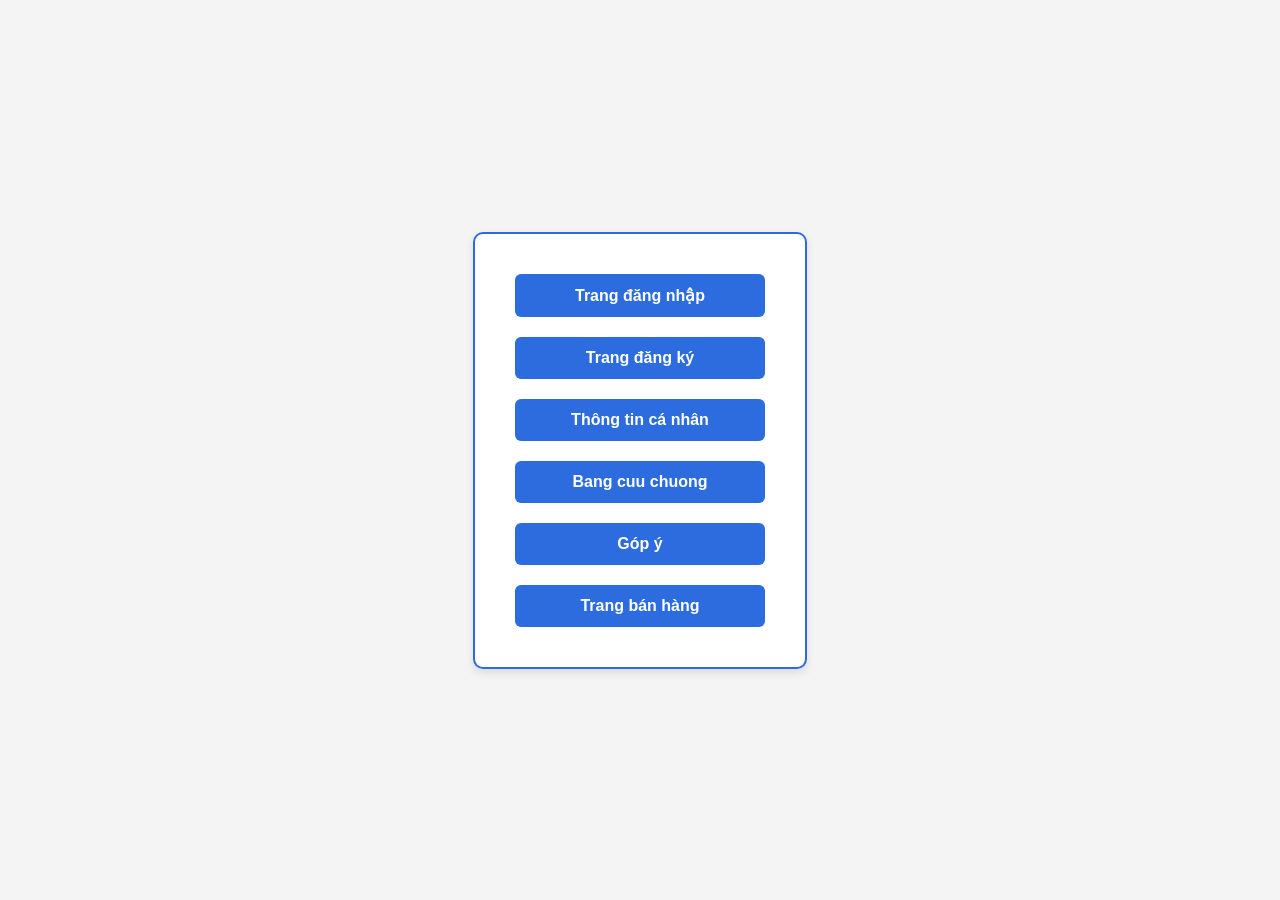
<file: index.html>
<!DOCTYPE html>
<html lang="vi">
	<head>
		<title>Trang chủ</title>
		<meta charset="utf-8">
		<link rel="stylesheet" href="css/index.css">
	</head>
	<body>
		<div class="container">
			<a href="html/dangnhap.html">Trang đăng nhập</a>
			<a href="html/dangky.html">Trang đăng ký</a>
			<a href="html/thongtin.html">Thông tin cá nhân</a>
			<a href="html/bang-cuu-chuong.html">Bang cuu chuong</a>
			<a href="html/gopy.html">Góp ý</a>
			<a href="html/san-pham.html">Trang bán hàng</a>
		</div>
	</body>
</html>
</file>
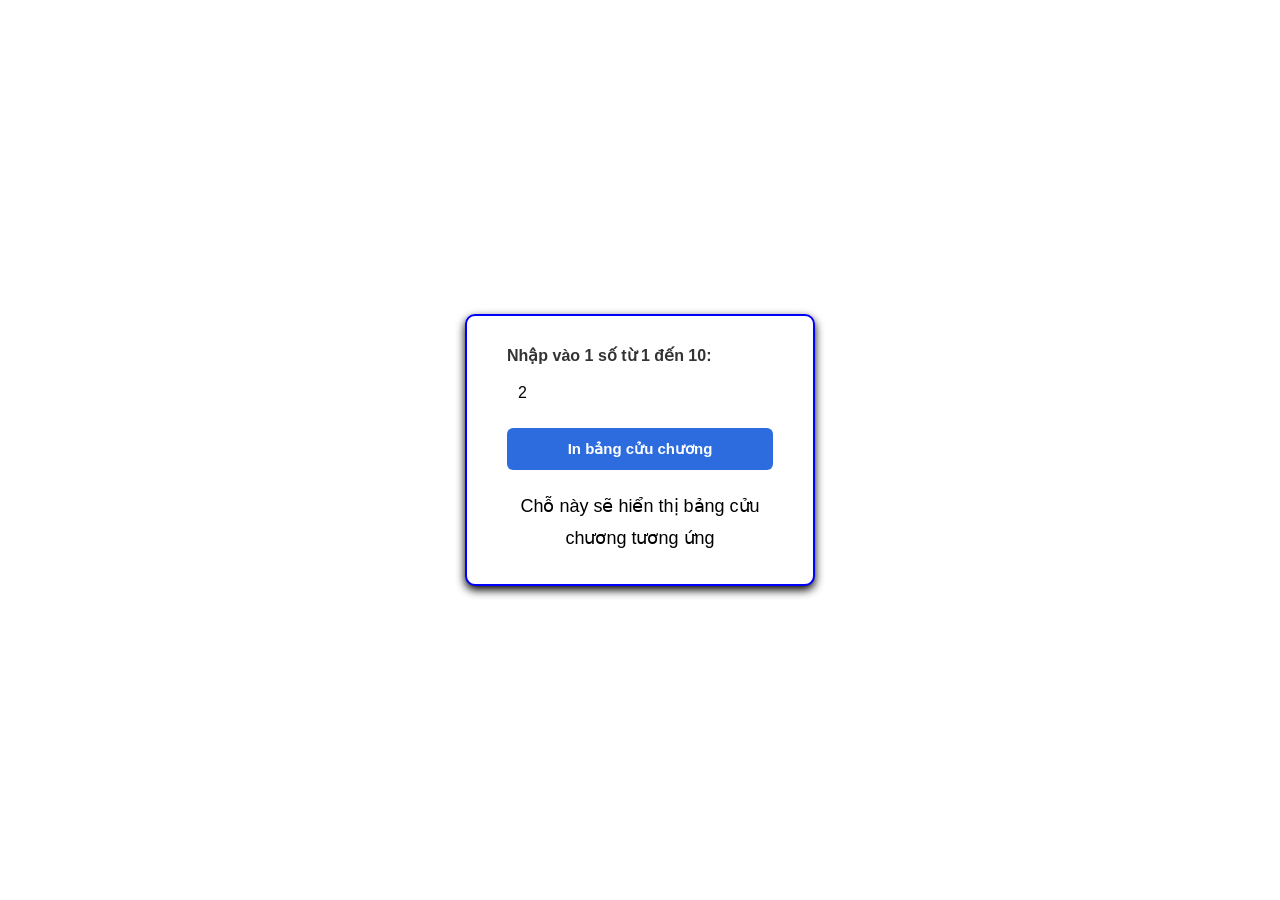
<file: html/bang-cuu-chuong.html>
<!DOCTYPE html>
<html lang = "vi">
	<head>
		<title>Bảng cửu chương</title>
		<meta charset = "utf-8">
		<link rel="stylesheet" href="../css/bang-cuu-chuong.css">
	</head>
	<body>
		<div class = "container">
            <form>
                <label>Nhập vào 1 số từ 1 đến 10:</label>
                <input type = "number" name = "txtSo" id = "txtSo" placeholder="Nhập vào 1 số" min = "1" max = "10" value = "2">
                <input type = "button" id = "btnPrint" value = "In bảng cửu chương" onclick="printBCC(document.getElementById('txtSo').value)">
            </form>
			<div id = "result">
                Chỗ này sẽ hiển thị bảng cửu chương tương ứng
            </div>
		</div>
        <script src = "../js/lib.js"></script>
	</body>
</html>
</file>
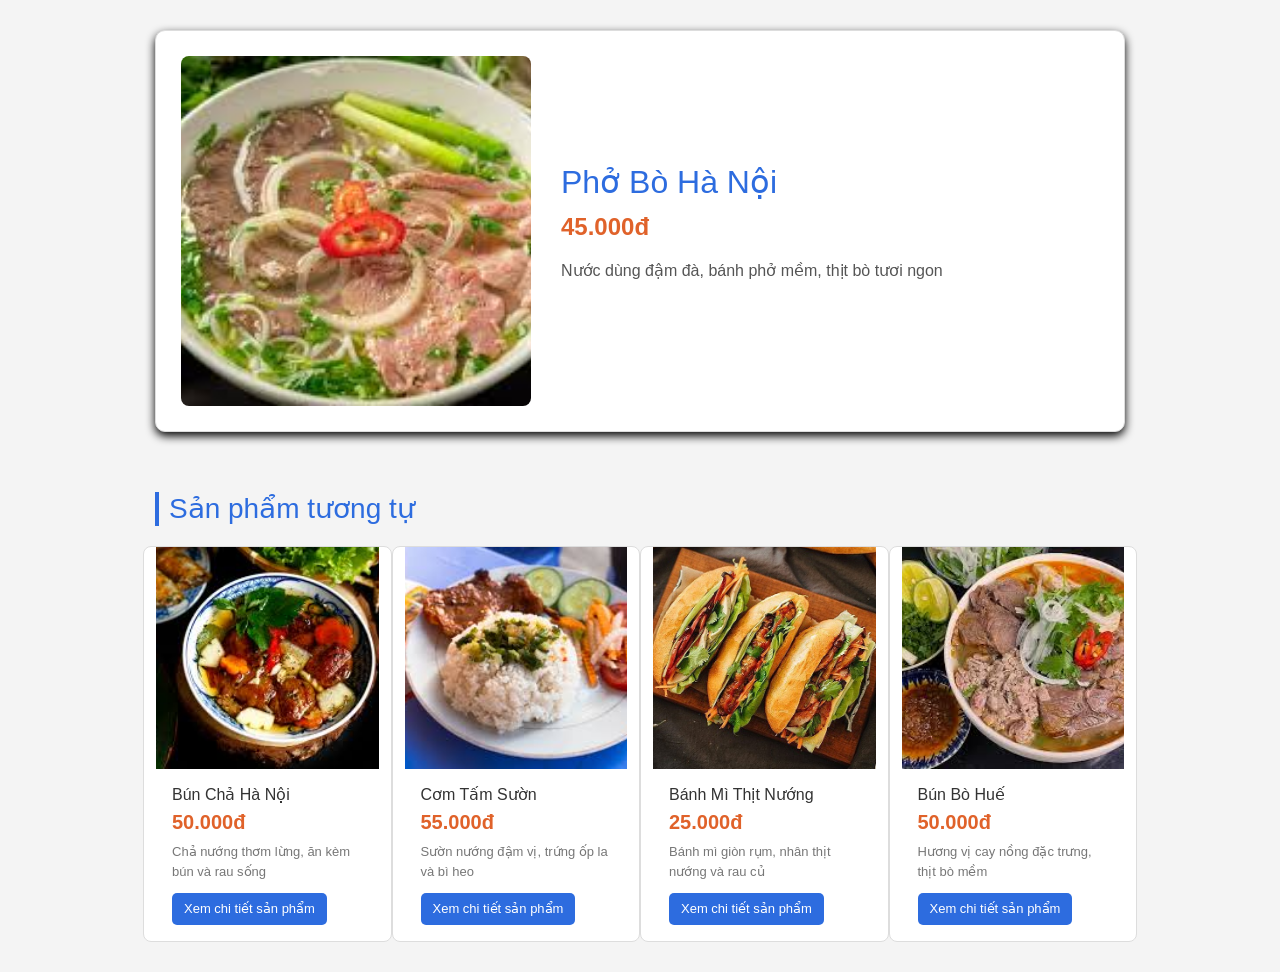
<file: html/chi-tiet-san-pham.html>
<!DOCTYPE html>
<html lang="vi">
	<head>
		<title>Chi tiết sản phẩm</title>
		<meta charset="utf-8">
		<link href="https://cdn.jsdelivr.net/npm/bootstrap@5.3.8/dist/css/bootstrap.min.css" rel="stylesheet">
		<script src="https://cdn.jsdelivr.net/npm/bootstrap@5.3.8/dist/js/bootstrap.bundle.min.js"></script>
		<link rel="stylesheet" href="../css/chi-tiet-san-pham.css">
		<script src="../js/lib.js"></script>
	</head>
	<body>
		<div class="container" id="detail-container">
		</div>
		<div class="container">
			<h3 class="related-title">Sản phẩm tương tự</h3>
			<div class="row row-cols-1 row-cols-md-4 g-4" id="related-list"></div>
		</div>
		<script src="../js/chi-tiet-san-pham.js"></script>
	</body>
</html>
</file>
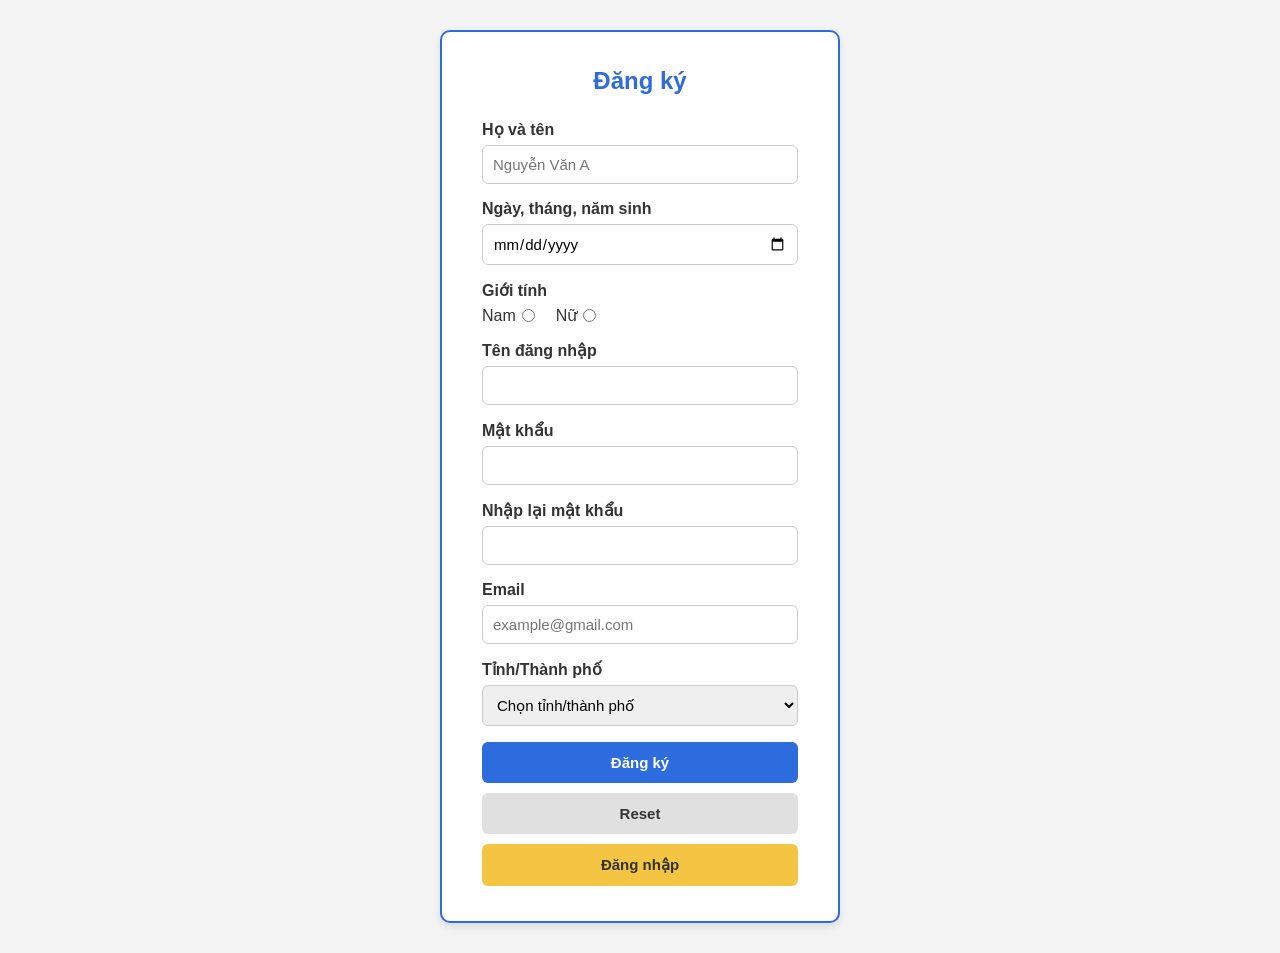
<file: html/dangky.html>
<!DOCTYPE html>
<html lang="vi">
	<head>
		<title>Đăng ký</title>
		<meta charset="utf-8">
		<link rel="stylesheet" href="../css/dangky.css">
	</head>
	<body>
		<div class="container">
			<form id="frmLogin">
				<h2>Đăng ký</h2>
				<div class="form-group">
					<label for="txtName">Họ và tên</label>
					<input type="text" id="txtName" name="txtName" placeholder="Nguyễn Văn A" required>
				</div>
				<div class="form-group">
					<label for="Age">Ngày, tháng, năm sinh</label>
					<input type="date" id="Age" name="Age" required>
				</div>
				<div class="form-group">
					<label>Giới tính</label>
					<div class="check-group">
						<label for="gioitinh">Nam</label>
						<input type="radio" id="Gioitinh" name="Gioitinh" value="Nam">
						<label for="gioitinh">Nữ</label>
						<input type="radio" id="Gioitinh" name="Gioitinh" value="Nữ">
					</div>
				</div>
				<div class="form-group">
					<label for="txtUsername">Tên đăng nhập</label>
					<input type="text" id="txtUsername" name="txtUsername" required>
				</div>
				<div class="form-group">
					<label for="txtPassword">Mật khẩu</label>
					<input type="password" id="txtPassword" name="txtPassword" required>
				</div>
				<div class="form-group">
					<label for="txtConfirmPassword">Nhập lại mật khẩu</label>
					<input type="password" id="txtConfirmPassword" name="txtConfirmPassword" required>
				</div>
				<div class="form-group">
					<label for="Email">Email</label>
					<input type="email" id="Email" name="Email" placeholder="example@gmail.com" required>
				</div>
				<div class="form-group">
					<label for="City">Tỉnh/Thành phố</label>
					<select id="City" name="City" required>
						<option value="">Chọn tỉnh/thành phố</option>
						<option value="Hà Nội">Hà Nội</option>
						<option value="TP. Hồ Chí Minh">TP. Hồ Chí Minh</option>
						<option value="Đà Nẵng">Đà Nẵng</option>
						<option value="Hải Phòng">Hải Phòng</option>
						<option value="Cần Thơ">Cần Thơ</option>
						<option value="An Giang">An Giang</option>
						<option value="Bà Rịa - Vũng Tàu">Bà Rịa - Vũng Tàu</option>
						<option value="Bắc Giang">Bắc Giang</option>
						<option value="Bắc Kạn">Bắc Kạn</option>
						<option value="Bạc Liêu">Bạc Liêu</option>
						<option value="Bắc Ninh">Bắc Ninh</option>
						<option value="Bến Tre">Bến Tre</option>
						<option value="Bình Định">Bình Định</option>
						<option value="Bình Dương">Bình Dương</option>
						<option value="Bình Phước">Bình Phước</option>
						<option value="Bình Thuận">Bình Thuận</option>
						<option value="Cà Mau">Cà Mau</option>
						<option value="Cao Bằng">Cao Bằng</option>
						<option value="Đắk Lắk">Đắk Lắk</option>
						<option value="Đắk Nông">Đắk Nông</option>
						<option value="Điện Biên">Điện Biên</option>
						<option value="Đồng Nai">Đồng Nai</option>
						<option value="Đồng Tháp">Đồng Tháp</option>
						<option value="Gia Lai">Gia Lai</option>
						<option value="Hà Giang">Hà Giang</option>
						<option value="Hà Nam">Hà Nam</option>
						<option value="Hà Tĩnh">Hà Tĩnh</option>
						<option value="Hải Dương">Hải Dương</option>
						<option value="Hậu Giang">Hậu Giang</option>
						<option value="Hòa Bình">Hòa Bình</option>
						<option value="Hưng Yên">Hưng Yên</option>
						<option value="Khánh Hòa">Khánh Hòa</option>
						<option value="Kiên Giang">Kiên Giang</option>
						<option value="Kon Tum">Kon Tum</option>
						<option value="Lai Châu">Lai Châu</option>
						<option value="Lâm Đồng">Lâm Đồng</option>
						<option value="Lạng Sơn">Lạng Sơn</option>
						<option value="Lào Cai">Lào Cai</option>
						<option value="Long An">Long An</option>
						<option value="Nam Định">Nam Định</option>
						<option value="Nghệ An">Nghệ An</option>
						<option value="Ninh Bình">Ninh Bình</option>
						<option value="Ninh Thuận">Ninh Thuận</option>
						<option value="Phú Thọ">Phú Thọ</option>
						<option value="Phú Yên">Phú Yên</option>
						<option value="Quảng Bình">Quảng Bình</option>
						<option value="Quảng Trị">Quảng Trị</option>
						<option value="Quảng Ngãi">Quảng Ngãi</option>
						<option value="Quảng Nam">Quảng Nam</option>
						<option value="Quảng Ninh">Quảng Ninh</option>
					</select>
				</div>
				
				<div class="form-control">
					<input type="submit" value="Đăng ký" name="sbLogin" id="control">
					<input type="reset" value="Reset" name="sbReset" id="control">
					<input type="button" value="Đăng nhập" name="sbLogin" id="control" onclick="window.location.href='dangnhap.html'">
				</div>
			</form>
		</div>
	</body>
</html>
</file>
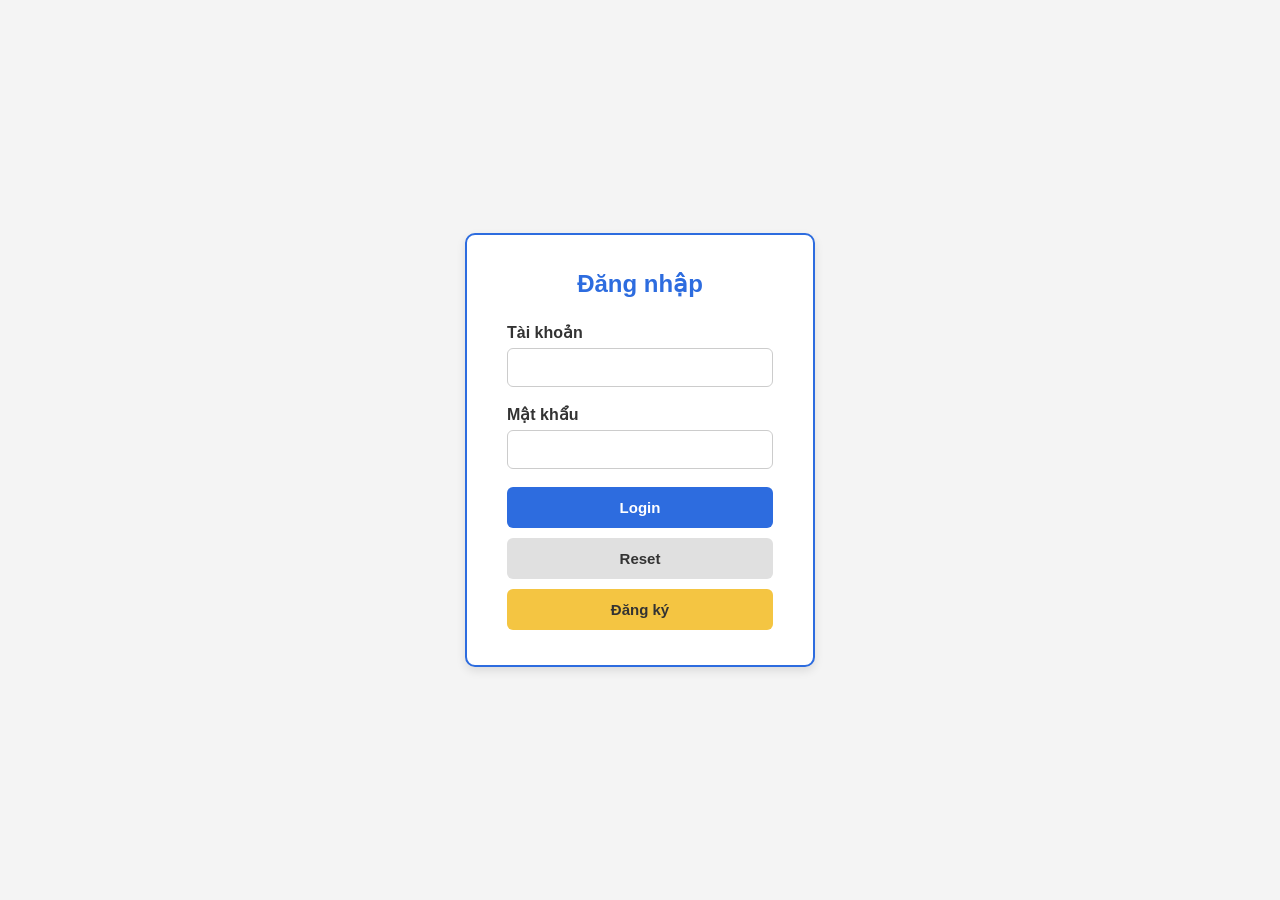
<file: html/dangnhap.html>
<!DOCTYPE html>
<html lang="vi">
	<head>
		<title>Đăng nhập</title>
		<meta charset="utf-8">
		<link rel="stylesheet" href="../css/dangnhap.css">
	</head>
	<body>
		<div class="container">
			<form id="frmLogin">
				<h2>Đăng nhập</h2>
				<div class="form-group">
					<label for="txtUsername">Tài khoản</label>
					<input type="text" id="txtUsername" name="txtUsername">
				</div>
				<div class="form-group">
					<label for="txtPassword">Mật khẩu</label>
					<input type="password" id="txtPassword" name="txtPassword">
				</div>

				<div class="form-control">
					<input type="submit" value="Login" name="sbLogin" id="control">
					<input type="reset" value="Reset" name="sbReset" id="control">
					<input type="button" value="Đăng ký" name="sbRegister" id="control" onclick="window.location.href='dangky.html'" target="_blank">
				</div>
			</form>
		</div>
	</body>
</html>
</file>
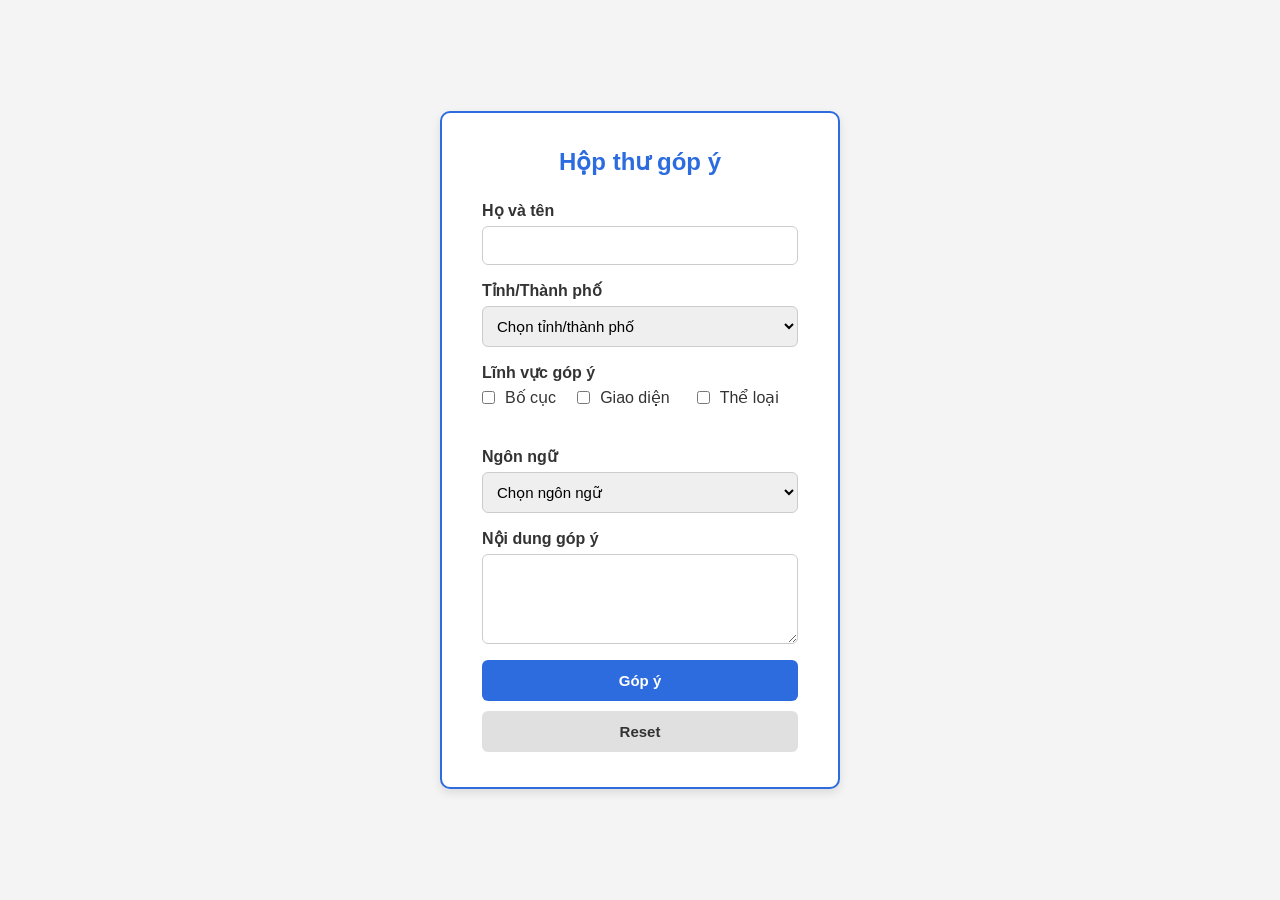
<file: html/gopy.html>
<!DOCTYPE html>
<html lang="vi">

<head>
	<title>Góp ý</title>
	<meta charset="utf-8">
	<link rel="stylesheet" href="../css/gopy.css">
</head>

<body>
	<div class="container">
		<form id="frmLogin">
			<h2>Hộp thư góp ý</h2>
			<div class="form-group">
				<label for="txtUsername">Họ và tên</label>
				<input type="text" id="txtUsername" name="txtUsername">
			</div>
			<div class="form-group">
				<label for="txtPassword">Tỉnh/Thành phố</label>
				<select id="txtPassword" name="txtPassword">
					<option value="">Chọn tỉnh/thành phố</option>
					<option value="Hà Nội">Hà Nội</option>
					<option value="TP. Hồ Chí Minh">TP. Hồ Chí Minh</option>
					<option value="Đà Nẵng">Đà Nẵng</option>
					<option value="Hải Phòng">Hải Phòng</option>
					<option value="Cần Thơ">Cần Thơ</option>
					<option value="An Giang">An Giang</option>
					<option value="Bà Rịa - Vũng Tàu">Bà Rịa - Vũng Tàu</option>
					<option value="Bắc Giang">Bắc Giang</option>
					<option value="Bắc Kạn">Bắc Kạn</option>
					<option value="Bạc Liêu">Bạc Liêu</option>
					<option value="Bắc Ninh">Bắc Ninh</option>
					<option value="Bến Tre">Bến Tre</option>
					<option value="Bình Định">Bình Định</option>
					<option value="Bình Dương">Bình Dương</option>
					<option value="Bình Phước">Bình Phước</option>
					<option value="Bình Thuận">Bình Thuận</option>
					<option value="Cà Mau">Cà Mau</option>
					<option value="Cao Bằng">Cao Bằng</option>
					<option value="Đắk Lắk">Đắk Lắk</option>
					<option value="Đắk Nông">Đắk Nông</option>
					<option value="Điện Biên">Điện Biên</option>
					<option value="Đồng Nai">Đồng Nai</option>
					<option value="Đồng Tháp">Đồng Tháp</option>
					<option value="Gia Lai">Gia Lai</option>
					<option value="Hà Giang">Hà Giang</option>
					<option value="Hà Nam">Hà Nam</option>
					<option value="Hà Tĩnh">Hà Tĩnh</option>
					<option value="Hải Dương">Hải Dương</option>
					<option value="Hậu Giang">Hậu Giang</option>
					<option value="Hòa Bình">Hòa Bình</option>
					<option value="Hưng Yên">Hưng Yên</option>
					<option value="Khánh Hòa">Khánh Hòa</option>
					<option value="Kiên Giang">Kiên Giang</option>
					<option value="Kon Tum">Kon Tum</option>
					<option value="Lai Châu">Lai Châu</option>
					<option value="Lâm Đồng">Lâm Đồng</option>
					<option value="Lạng Sơn">Lạng Sơn</option>
					<option value="Lào Cai">Lào Cai</option>
					<option value="Long An">Long An</option>
					<option value="Nam Định">Nam Định</option>
					<option value="Nghệ An">Nghệ An</option>
					<option value="Ninh Bình">Ninh Bình</option>
					<option value="Ninh Thuận">Ninh Thuận</option>
					<option value="Phú Thọ">Phú Thọ</option>
					<option value="Phú Yên">Phú Yên</option>
					<option value="Quảng Bình">Quảng Bình</option>
					<option value="Quảng Trị">Quảng Trị</option>
					<option value="Quảng Ngãi">Quảng Ngãi</option>
					<option value="Quảng Nam">Quảng Nam</option>
					<option value="Quảng Ninh">Quảng Ninh</option>
				</select>
			</div>

			<div class="form-group">
				<label>Lĩnh vực góp ý</label>
				<div class="checkbox-group">
					<input type="checkbox" id="linhvuc" name="linhvuc" value="Bố cục">
					<label for="linhvuc">Bố cục</label>
					<input type="checkbox" id="linhvuc" name="linhvuc" value="Giao diện">
					<label for="linhvuc">Giao diện</label><br>
					<input type="checkbox" id="linhvuc" name="linhvuc" value="Thể loại">
					<label for="linhvuc">Thể loại</label><br>
				</div>
			</div>
			<div class="form-group">
				<label for="Language">Ngôn ngữ</label>
				<select id="Language" name="Language">
					<option value="">Chọn ngôn ngữ</option>
					<option value="Tiếng Việt">Tiếng Việt</option>
					<option value="Tiếng Anh">Tiếng Anh</option>
				</select>
			</div>
			<div class="form-group">
				<label for="txtComment">Nội dung góp ý</label>
				<textarea id="txtComment" name="txtComment"></textarea>
			</div>


			<div class="form-control">
				<input type="submit" value="Góp ý" name="sbLogin" id="control">
				<input type="reset" value="Reset" name="sbReset" id="control">
			</div>
		</form>
	</div>
</body>

</html>
</file>
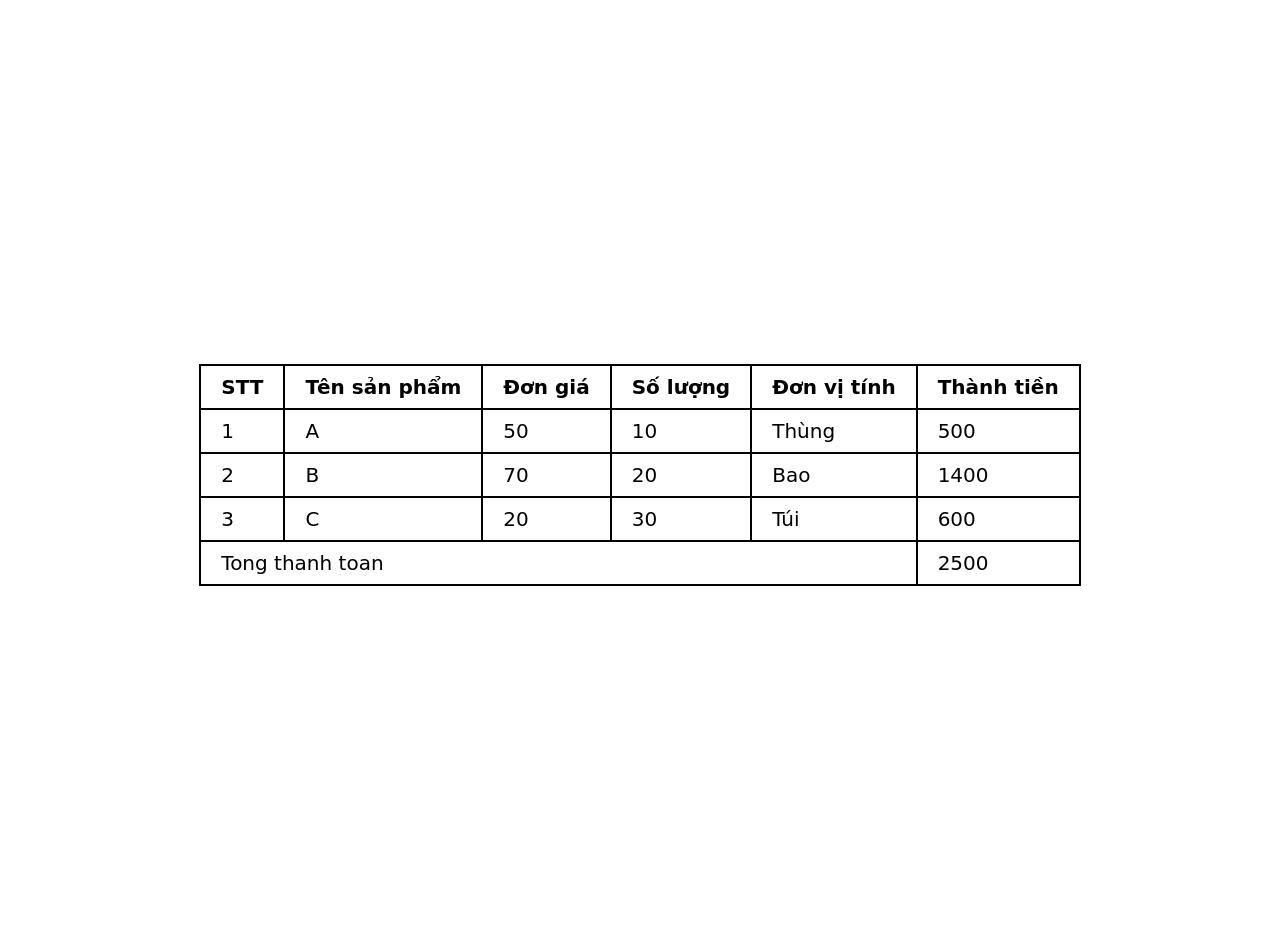
<file: html/hoa-don.html>
<!DOCTYPE html>
<html lang = "vi">
	<head>
		<title>hoa-don</title>
		<meta charset = "utf-8">
        <link rel="stylesheet" href="../css/hoa-don.css">
        <script src = "../js/lib.js"></script>
	</head>
	<body>
		<div class = "container">
       	    <table class="hoadon">
            <tr>
                <th>STT</th>
                <th>Tên sản phẩm</th>
                <th>Đơn giá</th>
                <th>Số lượng</th>
                <th>Đơn vị tính</th>
                <th>Thành tiền</th>
            </tr>
            <tr>
                <td>1</td>
                <td>A</td>
                <td class="dongia">50</td>
                <td class="soluong">10</td>
                <td>Thùng</td>
                <td class="thanhtien"></td>
            </tr>
            <tr>
                <td>2</td>
                <td>B</td>
                <td class="dongia">70</td>
                <td class="soluong">20</td>
                <td>Bao</td>
                <td class="thanhtien"></td>
            </tr>
            <tr>
                <td>3</td>
                <td>C</td>
                <td class="dongia">20</td>
                <td class="soluong">30</td>
                <td>Túi</td>
                <td class="thanhtien"></td>
            </tr>
            <tr>
                <td colspan="5">Tong thanh toan</td>
                <td id="thanhtoan"></td>
            </tr>
        </table>
        <script>tinhtien();</script>
	</body>
</html>
</file>
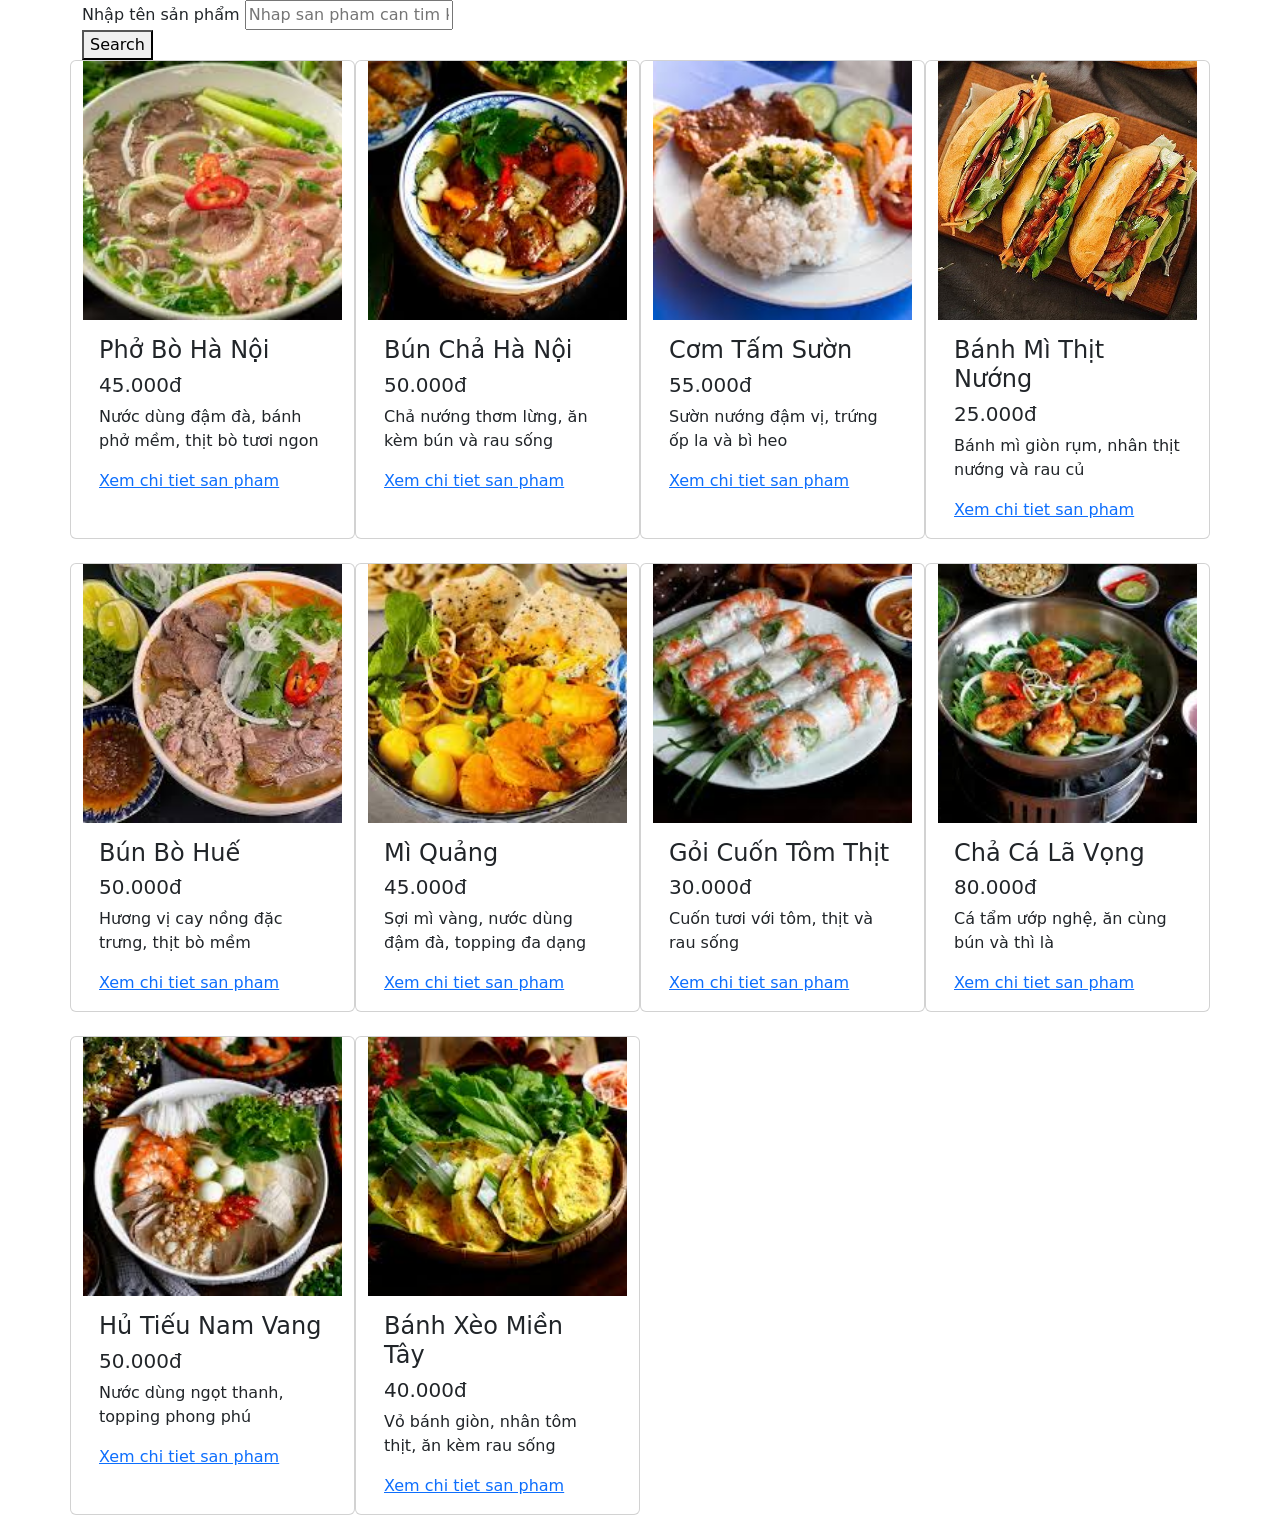
<file: html/san-pham.html>
<!DOCTYPE html>
<html lang = "vi">
	<head>
		<title>Trang bán hàng</title>
        <link href="https://cdn.jsdelivr.net/npm/bootstrap@5.3.8/dist/css/bootstrap.min.css" rel="stylesheet">
        <script src="https://cdn.jsdelivr.net/npm/bootstrap@5.3.8/dist/js/bootstrap.bundle.min.js"></script>
        <meta charset = "utf-8">
        <script src = "../js/lib.js"></script>
	</head>
	<body>
		<div class = "container">
            <div class="form">
            <label for="tukhoa">Nhập tên sản phẩm</label>
            <input id="tukhoa" for="text" placeholder="Nhap san pham can tim kiem vao day">
        </div>
        <div class="button">
            <button class="nut" onclick="timkiem()">Search</button>
        </div>
            <div class ="row row-cols-1 row-cols-md-4 g-4"  id="product-list">
            </div>
		</div>
        <script>AllItem(products);</script>
    </body>
</html>
</file>
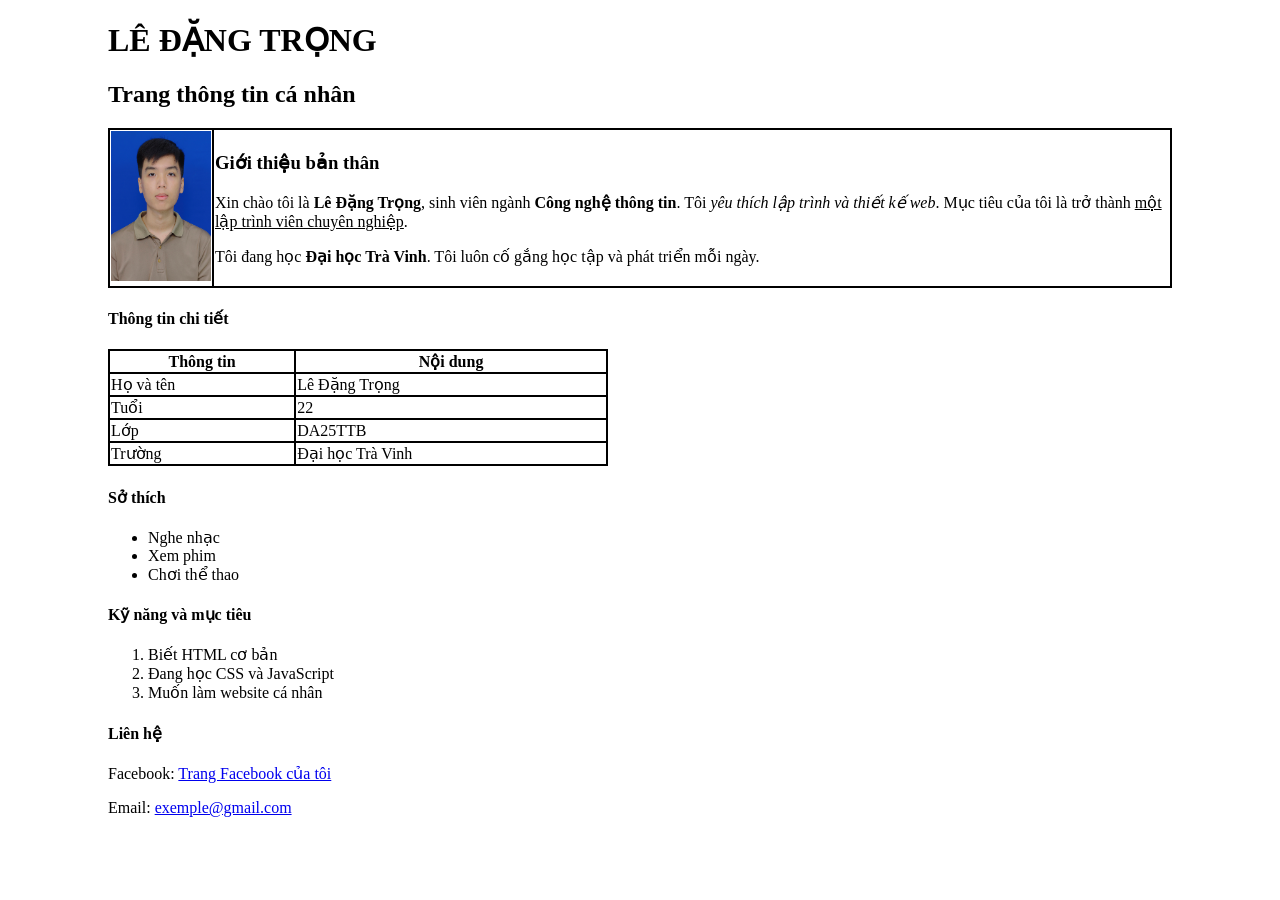
<file: html/thongtin.html>
<!DOCTYPE html>
<html lang="vi">
	<head>
		<title>Thong tin ca nhan</title>
		<meta charset="utf-8">
		<link rel="stylesheet" href="../css/thongtin.css">
	</head>
	<body>
		<div class="container">
			<h1>LÊ ĐẶNG TRỌNG</h1>
			<h2>Trang thông tin cá nhân</h3>
			<table class="gioithieu">
				<tr>
					<td><img src="../assets/images/avatar.jpg" alt="avatar" class="avatar"></td>
					<td>
						<h3>Giới thiệu bản thân </h3>
						<p>Xin chào tôi là <b>Lê Đặng Trọng</b>, sinh viên ngành <b>Công nghệ thông tin</b>. Tôi <i>yêu thích lập trình và thiết kế web</i>. Mục tiêu của tôi là trở thành <u>một lập trình viên chuyên nghiệp</u>.</p>
						<p>Tôi đang học <b>Đại học Trà Vinh</b>. Tôi luôn cố gắng học tập và phát triển mỗi ngày.</p>
					</td>
				</tr>
			</table>
		
			<h4>Thông tin chi tiết</h4>
			<table class="thongtin">
				<tr>
					<th>Thông tin</td>
					<th>Nội dung</td>
				</tr>
				<tr>
					<td>Họ và tên</td>
					<td>Lê Đặng Trọng</td>
				</tr>
				<tr>
					<td>Tuổi</td>
					<td>22</td>
				</tr>
				<tr>
					<td>Lớp</td>
					<td>DA25TTB</td>
				</tr>
				<tr>
					<td>Trường</td>
					<td>Đại học Trà Vinh</td>
				</tr>
			</table>
		
			<h4>Sở thích</h4>
			<ul class="sothich">
				<li>Nghe nhạc</li>
				<li>Xem phim</li>
				<li>Chơi thể thao</li>
			</ul>

			<h4>Kỹ năng và mục tiêu</h4>
			<ol type="1" class="sothich">
				<li>Biết HTML cơ bản</li>
				<li>Đang học CSS và JavaScript</li>
				<li>Muốn làm website cá nhân</li>
			</ol>
		
			<h4>Liên hệ</h4>
			<p>Facebook: <a href="#">Trang Facebook của tôi</a></p>
			<p>Email: <a href="#">exemple@gmail.com</a></p>
		</body>
	</div>
</html>
</file>
<file: css/index.css>
* {
	margin: 0;
	padding: 0;
	box-sizing: border-box;
}
 
body {
	font-family: Arial;
	background-color: #f4f4f4;
	display: flex;
	justify-content: center;
	align-items: center;
	min-height: 100vh;
}
 
.container {
	display: flex;
	flex-direction: column;
	align-items: center;
	background-color: #fff;
	border: 2px solid #2d6cdf;
	border-radius: 10px;
	padding: 30px 40px;
	box-shadow: 0 4px 10px rgba(0, 0, 0, 0.1);
}
 
a {
	display: block;
	width: 250px;
	margin: 10px 0;
	padding: 12px 20px;
	background-color: #2d6cdf;
	color: #fff;
	text-decoration: none;
	text-align: center;
	border-radius: 6px;
	font-weight: bold;
	transition: background-color 0.2s ease;
}
 
a:hover {
	background-color: #1b4fb0;
}
 
br {
	display: none;
}
</file>
<file: css/bang-cuu-chuong.css>
* {
	margin: 0;
	padding: 0;
	box-sizing: border-box;
}
 
body {
	font-family: Arial, sans-serif;
	background-color: white;
	display: flex;
	justify-content: center;
	align-items: center;
	min-height: 100vh;
}
 
.container {
	display: flex;
	flex-direction: column;
	align-items: center;
	background-color: white;
	border: 2px solid blue;
	border-radius: 10px;
	padding: 30px 40px;
	box-shadow: 0 4px 10px black;
	width: 350px;
}
 
form {
	display: flex;
	flex-direction: column;
	width: 100%;
}
 
label {
	font-weight: bold;
	margin-bottom: 8px;
	color: #333;
}
 
input[type="number"] {
	padding: 10px;
	border: 1px solid white;
	border-radius: 6px;
	font-size: 16px;
	margin-bottom: 15px;
}
 
input[type="number"]:focus {
	outline: none;
	border-color: #2d6cdf;
}
 
input[type="button"] {
	padding: 12px;
	background-color: #2d6cdf;
	color: #fff;
	border: none;
	border-radius: 6px;
	font-weight: bold;
	font-size: 15px;
	cursor: pointer;
	transition: background-color 0.2s ease;
}
 
input[type="button"]:hover {
	background-color: #1b4fb0;
}
 
#result {
	margin-top: 20px;
	width: 100%;
	text-align: center;
	font-size: 18px;
	color: black;
	line-height: 1.8;
}
</file>
<file: css/chi-tiet-san-pham.css>
* {
	margin: 0;
	padding: 0;
	box-sizing: border-box;
}

body {
	font-family: Arial;
	background-color: #f4f4f4;
}

.container {
	max-width: 1000px;
	margin: 0 auto;
	padding: 30px 15px;
}

.detail-wrapper {
	display: flex;
	gap: 30px;
	background-color: #fff;
	border: 1px solid #ddd;
	border-radius: 10px;
	padding: 25px;
	box-shadow: 0 4px 10px black;
}

.detail-img {
	flex: 0 0 350px;
	aspect-ratio: 1 / 1;
	overflow: hidden;
	border-radius: 8px;
}

.detail-img img {
	width: 100%;
	height: 100%;
	object-fit: cover;
}

.detail-info {
	flex: 1;
	display: flex;
	flex-direction: column;
	justify-content: center;
}

.detail-name {
	color: #2d6cdf;
	margin-bottom: 12px;
}

.detail-price {
	color: #e0622a;
	font-weight: bold;
	margin-bottom: 16px;
}

.detail-desc {
	color: #555;
	line-height: 1.6;
}

/* Sản phẩm tương tự */
.related-title {
	color: #2d6cdf;
	margin-bottom: 20px;
	border-left: 4px solid #2d6cdf;
	padding-left: 10px;
}

.product-item {
	border: 1px solid #ddd;
	border-radius: 8px;
	overflow: hidden;
	transition: box-shadow 0.2s ease, transform 0.2s ease; /*ease: chậm nhanh chậm*/
}

.product-item:hover {
	box-shadow: 0 4px 12px rgba(0, 0, 0, 0.1);
	transform: translateY(-3px); /*Y dịch chuyển hướng xuống*/
}

.product-info .name {
	font-size: 16px;
	margin-bottom: 6px;
	color: #333;
}

.product-info .price {
	color: #e0622a;
	font-weight: bold;
	margin-bottom: 8px;
}

.product-info .description {
	font-size: 13px;
	color: #777;
	margin-bottom: 12px;
}

.product-info .link {
	display: inline-block;
	background-color: #2d6cdf;
	color: #fff;
	text-decoration: none;
	padding: 6px 12px;
	border-radius: 5px;
	font-size: 13px;
}

.product-info .link:hover {
	background-color: #1b4fb0;
}
</file>
<file: css/dangky.css>
* {
	margin: 0;
	padding: 0;
	box-sizing: border-box;
}
 
body {
	font-family: Arial, sans-serif;
	background-color: #f4f4f4;
	display: flex;
	justify-content: center;
	align-items: center;
	min-height: 100vh;
	padding: 30px 0;
}
 
.container {
	background-color: #fff;
	border: 2px solid #2d6cdf;
	border-radius: 10px;
	padding: 35px 40px;
	box-shadow: 0 4px 10px rgba(0, 0, 0, 0.1);
	width: 400px;
}
 
h2 {
	text-align: center;
	color: #2d6cdf;
	margin-bottom: 25px;
}
 
.form-group {
	display: flex;
	flex-direction: column;
	margin-bottom: 16px;
}
 
.form-group label {
	font-weight: bold;
	margin-bottom: 6px;
	color: #333;
}
 
.form-group input,
.form-group select {
	padding: 10px;
	border: 1px solid #ccc;
	border-radius: 6px;
	font-size: 15px;
	font-family: inherit;
}
 
.form-group input:focus,
.form-group select:focus {
	outline: none;
	border-color: #2d6cdf;
}
 
.check-group {
	display: flex;
	align-items: center;
	gap: 6px;
}
 
.check-group label {
	font-weight: normal;
	margin: 0;
}
 
.check-group input[type="radio"] {
	margin-right: 15px;
}
 
.form-control {
	display: flex;
	flex-direction: column;
	gap: 10px;
	margin-top: 15px;
}
 
#control {
	padding: 12px;
	border: none;
	border-radius: 6px;
	font-weight: bold;
	font-size: 15px;
	cursor: pointer;
	transition: background-color 0.2s ease;
}
 
input[type="submit"]#control {
	background-color: #2d6cdf;
	color: #fff;
}
 
input[type="submit"]#control:hover {
	background-color: #1b4fb0;
}
 
input[type="reset"]#control {
	background-color: #e0e0e0;
	color: #333;
}
 
input[type="reset"]#control:hover {
	background-color: #cacaca;
}
 
input[type="button"]#control {
	background-color: #f4c542;
	color: #333;
}
 
input[type="button"]#control:hover {
	background-color: #dcae2f;
}
</file>
<file: css/dangnhap.css>
* {
	margin: 0;
	padding: 0;
	box-sizing: border-box;
}
 
body {
	font-family: Arial, sans-serif;
	background-color: #f4f4f4;
	display: flex;
	justify-content: center;
	align-items: center;
	min-height: 100vh;
}
 
.container {
	background-color: #fff;
	border: 2px solid #2d6cdf;
	border-radius: 10px;
	padding: 35px 40px;
	box-shadow: 0 4px 10px rgba(0, 0, 0, 0.1);
	width: 350px;
}
 
h2 {
	text-align: center;
	color: #2d6cdf;
	margin-bottom: 25px;
}
 
.form-group {
	display: flex;
	flex-direction: column;
	margin-bottom: 18px;
}
 
.form-group label {
	font-weight: bold;
	margin-bottom: 6px;
	color: #333;
}
 
.form-group input {
	padding: 10px;
	border: 1px solid #ccc;
	border-radius: 6px;
	font-size: 15px;
}
 
.form-group input:focus {
	outline: none;
	border-color: #2d6cdf;
}
 
.form-control {
	display: flex;
	flex-direction: column;
	gap: 10px;
	margin-top: 10px;
}
 
#control {
	padding: 12px;
	border: none;
	border-radius: 6px;
	font-weight: bold;
	font-size: 15px;
	cursor: pointer;
	transition: background-color 0.2s ease;
}
 
input[type="submit"]#control {
	background-color: #2d6cdf;
	color: #fff;
}
 
input[type="submit"]#control:hover {
	background-color: #1b4fb0;
}
 
input[type="reset"]#control {
	background-color: #e0e0e0;
	color: #333;
}
 
input[type="reset"]#control:hover {
	background-color: #cacaca;
}
 
input[type="button"]#control {
	background-color: #f4c542;
	color: #333;
}
 
input[type="button"]#control:hover {
	background-color: #dcae2f;
}
</file>
<file: css/gopy.css>
* {
	margin: 0;
	padding: 0;
	box-sizing: border-box;
}
 
body {
	font-family: Arial, sans-serif;
	background-color: #f4f4f4;
	display: flex;
	justify-content: center;
	align-items: center;
	min-height: 100vh;
	padding: 30px 0;
}
 
.container {
	background-color: #fff;
	border: 2px solid #2d6cdf;
	border-radius: 10px;
	padding: 35px 40px;
	box-shadow: 0 4px 10px rgba(0, 0, 0, 0.1);
	width: 400px;
}
 
h2 {
	text-align: center;
	color: #2d6cdf;
	margin-bottom: 25px;
}
 
.form-group {
	display: flex;
	flex-direction: column;
	margin-bottom: 16px;
}
 
.form-group label {
	font-weight: bold;
	margin-bottom: 6px;
	color: #333;
}
 
.form-group input,
.form-group select,
.form-group textarea {
	padding: 10px;
	border: 1px solid #ccc;
	border-radius: 6px;
	font-size: 15px;
	font-family: inherit;
}
 
.form-group input:focus,
.form-group select:focus,
.form-group textarea:focus {
	outline: none;
	border-color: #2d6cdf;
}
 
.form-group textarea {
	resize: vertical;
	min-height: 90px;
}
 
.checkbox-group {
	display: flex;
	flex-wrap: wrap;
	align-items: center;
	gap: 6px;
}
 
.checkbox-group label {
	font-weight: normal;
	margin: 0 15px 0 0;
}
 
.checkbox-group input[type="checkbox"] {
	margin-right: 4px;
}
 
.form-control {
	display: flex;
	flex-direction: column;
	gap: 10px;
	margin-top: 15px;
}
 
#control {
	padding: 12px;
	border: none;
	border-radius: 6px;
	font-weight: bold;
	font-size: 15px;
	cursor: pointer;
	transition: background-color 0.2s ease;
}
 
input[type="submit"]#control {
	background-color: #2d6cdf;
	color: #fff;
}
 
input[type="submit"]#control:hover {
	background-color: #1b4fb0;
}
 
input[type="reset"]#control {
	background-color: #e0e0e0;
	color: #333;
}
 
input[type="reset"]#control:hover {
	background-color: #cacaca;
}
</file>
<file: css/hoa-don.css>
*{
	padding:5px;
	margin:5px;
	font-size:20px ;
	font-family:system-ui, -apple-system, BlinkMacSystemFont, 'Segoe UI', Roboto, Oxygen, Ubuntu, Cantarell, 'Open Sans', 'Helvetica Neue', sans-serif ;
	line-height:2px;
}

.container{
	display: flex;
	justify-content: center;
	align-items: center;
	height: 100vh;      
	margin: 0;
}
tr td, tr th{
	border:2px solid black;
	padding:20px;
}
 table{
	border-collapse: collapse;
 }
</file>
<file: css/thongtin.css>
.container{
	padding:0px 100px;
}

table, tr td, tr th{
	border-collapse:collapse;
	border:2px solid black;
}
.avatar{
	height:150px;
	width:100px;
}
.thongtin tr td:hover{
	background-color:lightblue;
}
.thongtin{
	width:500px;
}

.sothich li:hover{
	background-color:lightblue;
	
}
</file>
